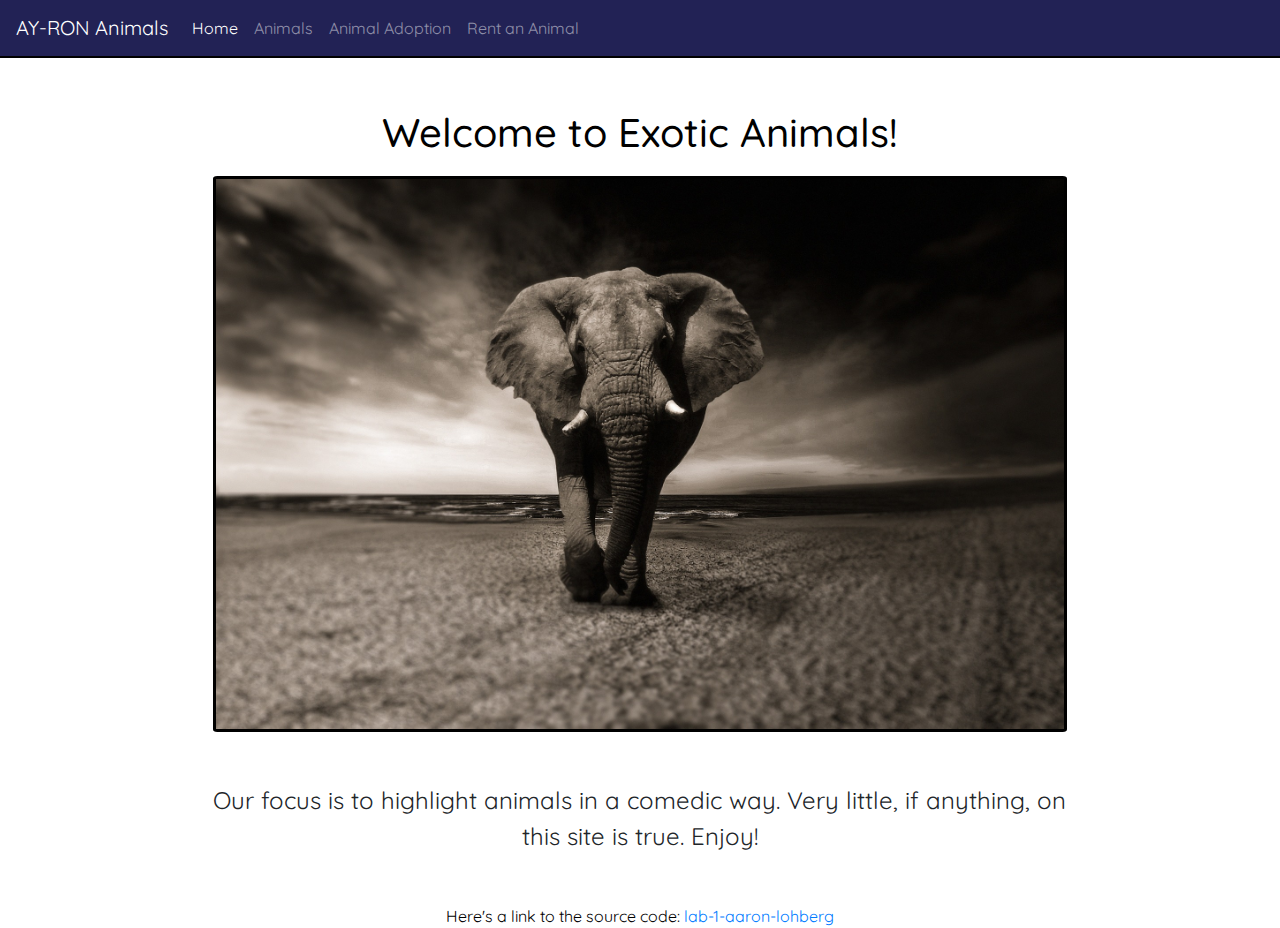
<file: index.html>
<!DOCTYPE html>
<html lang="en" dir="ltr">
  <head>
    <meta charset="utf-8">
    <meta name="viewport" content="width=device-width, initial-scale=1.0">
    <title>AY-RON Animals</title>
    <link rel="stylesheet" href="https://maxcdn.bootstrapcdn.com/bootstrap/4.0.0/css/bootstrap.min.css" integrity="sha384-Gn5384xqQ1aoWXA+058RXPxPg6fy4IWvTNh0E263XmFcJlSAwiGgFAW/dAiS6JXm" crossorigin="anonymous">
    <link href="https://fonts.googleapis.com/css?family=Quicksand" rel="stylesheet">
    <link rel="stylesheet" href="styles.css">
  </head>

  <body>
    <nav class="navbar navbar-expand-lg navbar-dark bg-light">
      <a class="navbar-brand" href="about.html">AY-RON Animals</a>
      <button class="navbar-toggler" type="button" data-toggle="collapse" data-target="#navbarNavAltMarkup" aria-controls="navbarNavAltMarkup" aria-expanded="false" aria-label="Toggle navigation">
        <span class="navbar-toggler-icon"></span>
      </button>
      <div class="collapse navbar-collapse" id="navbarNavAltMarkup">
        <div class="navbar-nav">
          <a class="nav-item nav-link active" href="index.html">Home<span class="sr-only">(current)</span></a>
          <a class="nav-item nav-link" href="animals.html">Animals</a>
          <a class="nav-item nav-link" href="animalAdoption.html">Animal Adoption</a>
          <a class="nav-item nav-link" href="rentAnAnimal.html">Rent an Animal</a>
        </div>
      </div>
    </nav>
    <div class="content">
    <div class="left_side"></div>
    <div class="main_content">
      <h1>Welcome to Exotic Animals!</h1>
      <img id="indexPic" src="/images/elephant.jpg" alt="Elephant picture!">
      <p id="indexP">Our focus is to highlight animals in a comedic way. Very little, if anything, on this site is true. Enjoy!</p>
      <footer>Here's a link to the source code: <a href="https://github.com/BYU-CS-260-Winter-2019/lab-1-aaron-lohberg">lab-1-aaron-lohberg</a></footer>
    </div>
    <div class=right_side>
    </div>
  </div>


<!--
    <section>
      <aside class="left_side">

      </aside>
      <article class="main_content">
        <img src="/images/elephant.jpg" alt="Elephant picture!">
        <footer><a href="https://github.com/BYU-CS-260-Winter-2019/lab-1-aaron-lohberg">lab-1-aaron-lohberg</a></footer>
      </article>
      <aside class="right_side">

      </aside>
    </section>
  -->
  </body>
</html>
</file>
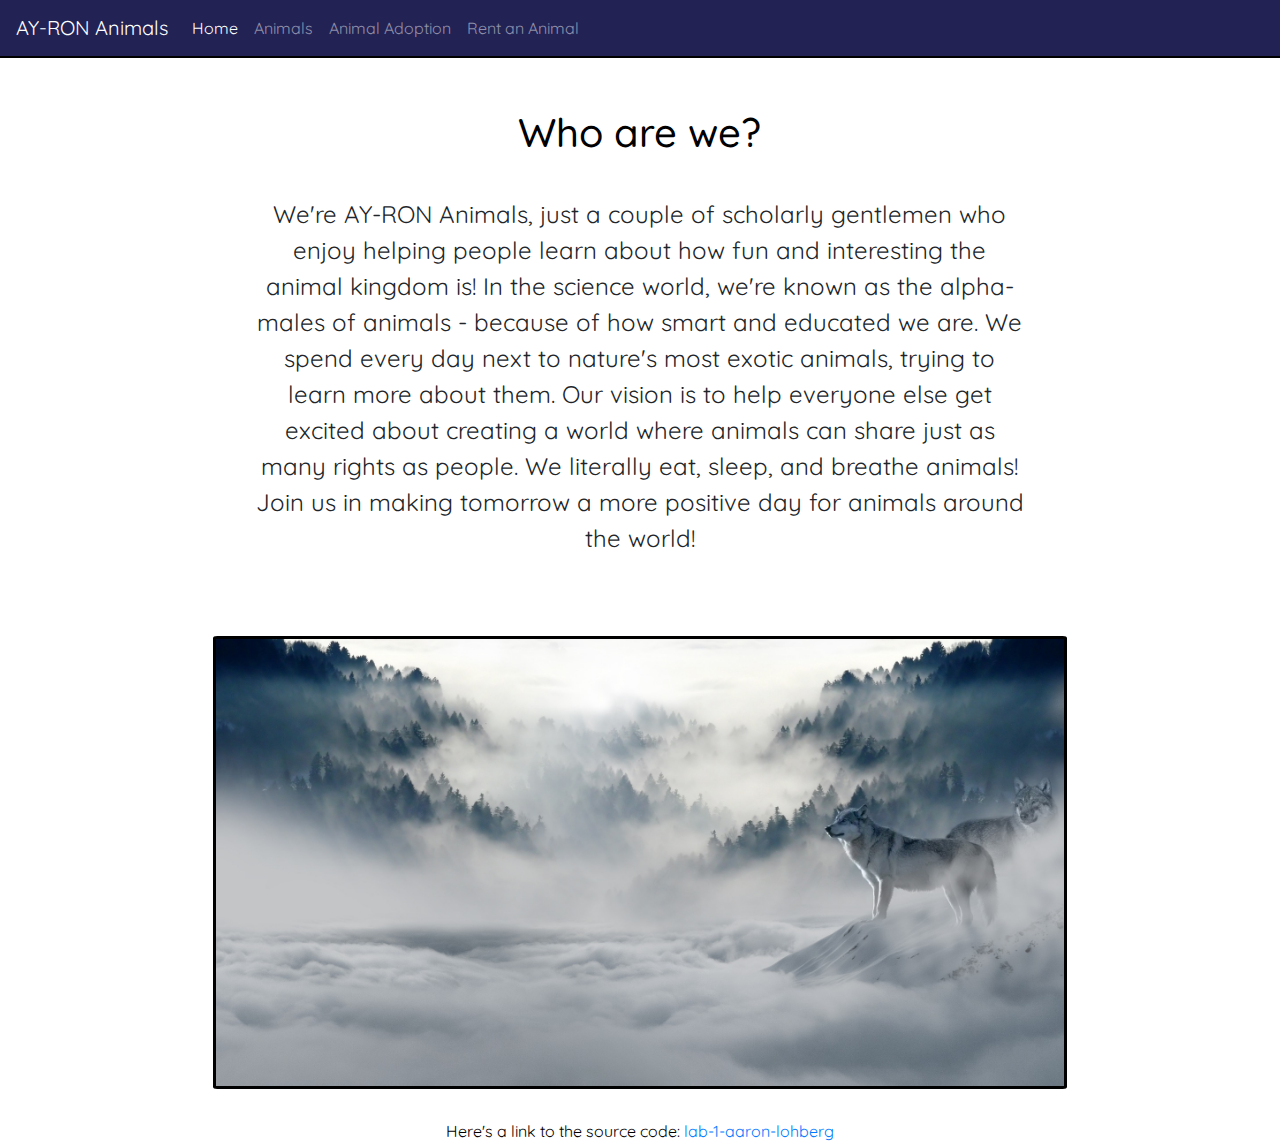
<file: about.html>
<!DOCTYPE html>
<html lang="en" dir="ltr">
  <head>
    <meta charset="utf-8">
    <title>AY-RON Animals</title>
    <link rel="stylesheet" href="https://maxcdn.bootstrapcdn.com/bootstrap/4.0.0/css/bootstrap.min.css" integrity="sha384-Gn5384xqQ1aoWXA+058RXPxPg6fy4IWvTNh0E263XmFcJlSAwiGgFAW/dAiS6JXm" crossorigin="anonymous">
    <link href="https://fonts.googleapis.com/css?family=Quicksand" rel="stylesheet">
    <link rel="stylesheet" href="styles.css">
  </head>

  <body>
    <nav class="navbar navbar-expand-lg navbar-dark bg-light">
      <a class="navbar-brand" href="about.html">AY-RON Animals</a>
      <button class="navbar-toggler" type="button" data-toggle="collapse" data-target="#navbarNavAltMarkup" aria-controls="navbarNavAltMarkup" aria-expanded="false" aria-label="Toggle navigation">
        <span class="navbar-toggler-icon"></span>
      </button>
      <div class="collapse navbar-collapse" id="navbarNavAltMarkup">
        <div class="navbar-nav">
          <a class="nav-item nav-link active" href="index.html">Home<span class="sr-only">(current)</span></a>
          <a class="nav-item nav-link" href="animals.html">Animals</a>
          <a class="nav-item nav-link" href="animalAdoption.html">Animal Adoption</a>
          <a class="nav-item nav-link" href="rentAnAnimal.html">Rent an Animal</a>
        </div>
      </div>
    </nav>




    <div class="content">
    <div class="left_side"></div>
    <div class="main_content">
      <h1>Who are we?</h1>
      <p id="AAP">We're AY-RON Animals, just a couple of scholarly gentlemen who enjoy helping people learn about
      how fun and interesting the animal kingdom is! In the science world, we're known as the alpha-males of animals - because
      of how smart and educated we are. We spend every day next to nature's most exotic animals, trying to learn more about them.
       Our vision is to help everyone else get excited about creating a world where animals can share just as many rights as people.
    We literally eat, sleep, and breathe animals! Join us in making tomorrow a more positive day for animals around the world! </p>

      <img class="aapic" src="/images/wolf.jpg" alt="Cat picture!">

      <footer>Here's a link to the source code: <a href="https://github.com/BYU-CS-260-Winter-2019/lab-1-aaron-lohberg">lab-1-aaron-lohberg</a></footer>
    </div>
    <div class=right_side>
    </div>
  </div>

  </body>
</html>
</file>
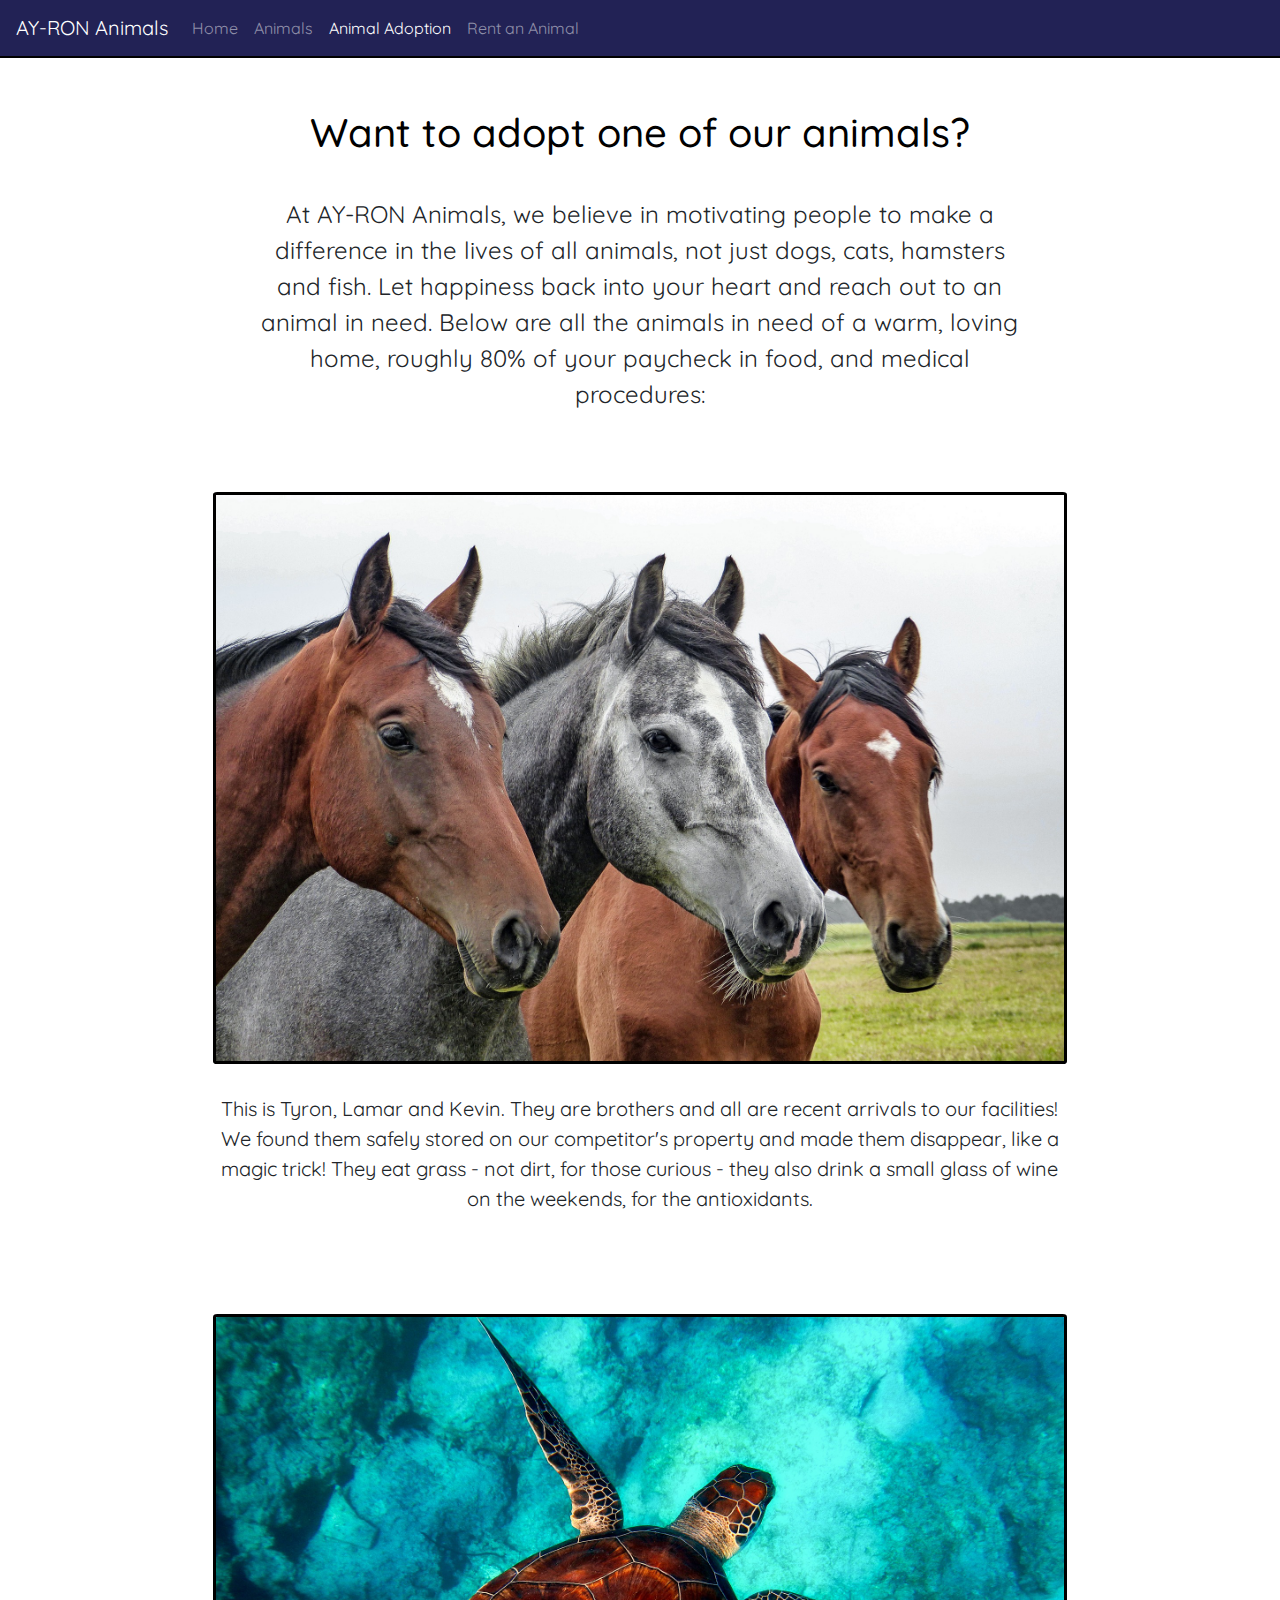
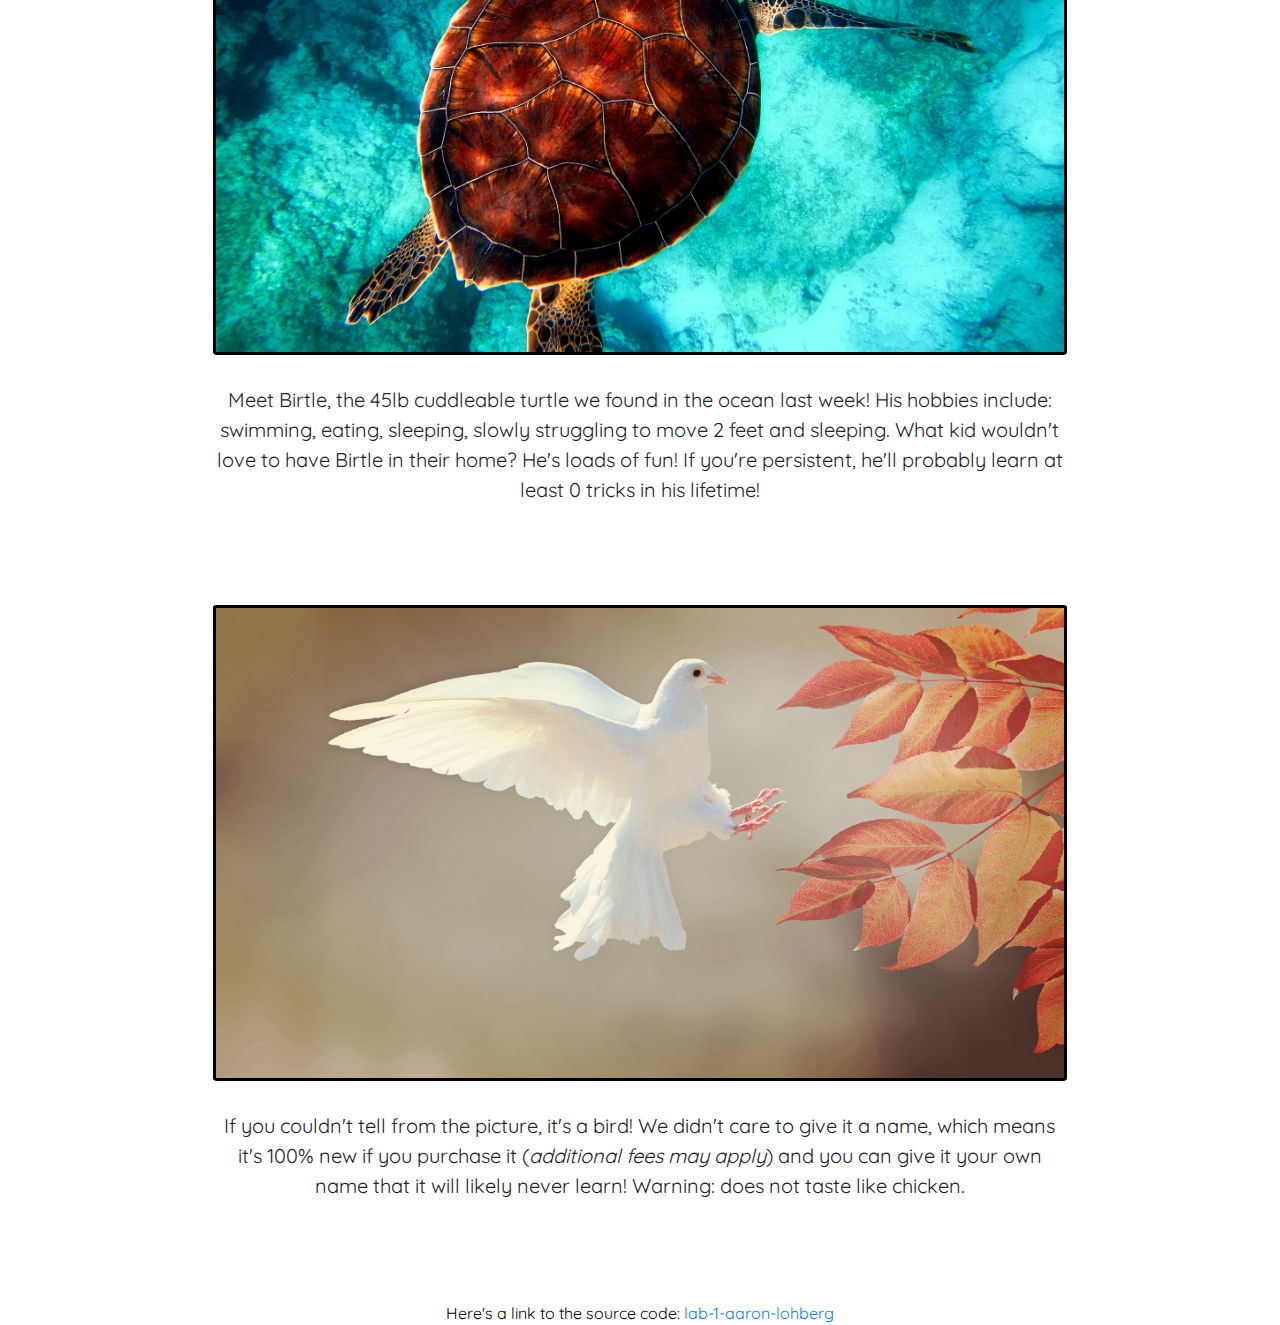
<file: animalAdoption.html>
<!DOCTYPE html>
<html lang="en" dir="ltr">
  <head>
    <meta charset="utf-8">
    <title>AY-RON Animals</title>
    <link rel="stylesheet" href="https://maxcdn.bootstrapcdn.com/bootstrap/4.0.0/css/bootstrap.min.css" integrity="sha384-Gn5384xqQ1aoWXA+058RXPxPg6fy4IWvTNh0E263XmFcJlSAwiGgFAW/dAiS6JXm" crossorigin="anonymous">
    <link href="https://fonts.googleapis.com/css?family=Quicksand" rel="stylesheet">
    <link rel="stylesheet" href="styles.css">
  </head>

  <body>
    <nav class="navbar navbar-expand-lg navbar-dark bg-light">
      <a class="navbar-brand" href="about.html">AY-RON Animals</a>
      <button class="navbar-toggler" type="button" data-toggle="collapse" data-target="#navbarNavAltMarkup" aria-controls="navbarNavAltMarkup" aria-expanded="false" aria-label="Toggle navigation">
        <span class="navbar-toggler-icon"></span>
      </button>
      <div class="collapse navbar-collapse" id="navbarNavAltMarkup">
        <div class="navbar-nav">
          <a class="nav-item nav-link" href="index.html">Home<span class="sr-only">(current)</span></a>
          <a class="nav-item nav-link" href="animals.html">Animals</a>
          <a class="nav-item nav-link active" href="animalAdoption.html">Animal Adoption</a>
          <a class="nav-item nav-link" href="rentAnAnimal.html">Rent an Animal</a>
        </div>
      </div>
    </nav>




    <div class="content">
    <div class="left_side"></div>
    <div class="main_content">
      <h1>Want to adopt one of our animals?</h1>
      <p id="AAP">At AY-RON Animals, we believe in motivating people to make a difference in the lives of all animals,
        not just dogs, cats, hamsters and fish. Let happiness back into your heart and reach out to an animal in need. Below are
      all the animals in need of a warm, loving home, roughly 80% of your paycheck in food, and medical procedures:</p>

      <img class="aapic" src="/images/horses.jpg" alt="Horse picture!">
      <p class="betweenAAPics">This is Tyron, Lamar and Kevin. They are brothers and all are recent arrivals to our facilities! We found them safely
      stored on our competitor's property and made them disappear, like a magic trick! They eat grass - not dirt, for those curious - they also drink a
      small glass of wine on the weekends, for the antioxidants.</p>
      <img class="aapic" src="/images/turtle.jpg" alt="Turtle picture!">
      <p class="betweenAAPics">Meet Birtle, the 45lb cuddleable turtle we found in the ocean last week! His hobbies include: swimming,
      eating, sleeping, slowly struggling to move 2 feet and sleeping. What kid wouldn't love to have Birtle in their home?
    He's loads of fun! If you're persistent, he'll probably learn at least 0 tricks in his lifetime!</p>
      <img class="aapic" src="/images/dove.jpg" alt="Dove picture!">
      <p class="betweenAAPics">If you couldn't tell from the picture, it's a bird! We didn't care to give it a name, which means it's
      100% new if you purchase it (<i>additional fees may apply</i>) and you can give it your own name that it will likely never learn!
    Warning: does not taste like chicken.</p>


      <footer>Here's a link to the source code: <a href="https://github.com/BYU-CS-260-Winter-2019/lab-1-aaron-lohberg">lab-1-aaron-lohberg</a></footer>
    </div>
    <div class=right_side>
    </div>
  </div>
  </body>
</html>
</file>
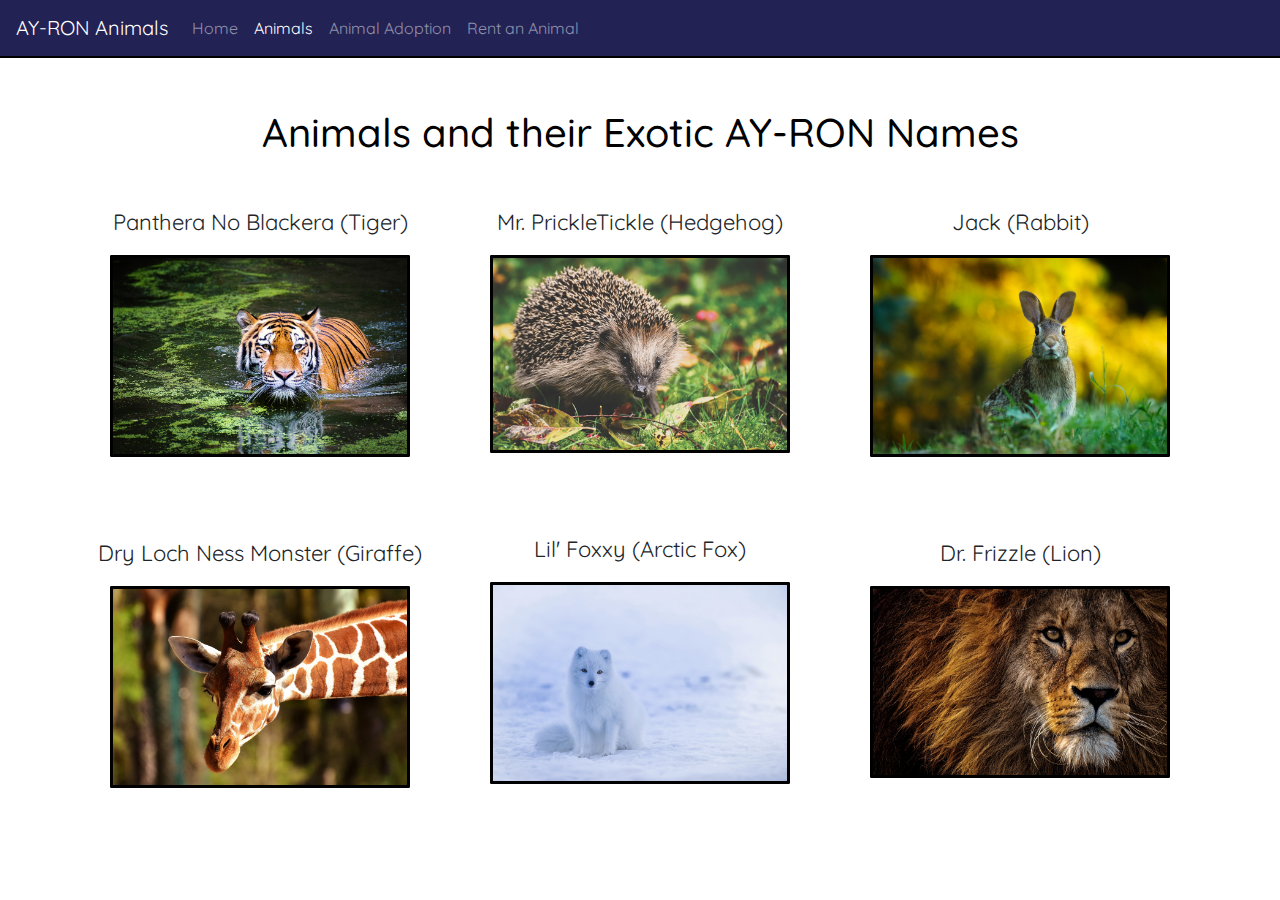
<file: animals.html>
<!DOCTYPE html>
<html lang="en" dir="ltr">
  <head>
    <meta charset="utf-8">
    <title>AY-RON Animals</title>
    <link rel="stylesheet" href="https://maxcdn.bootstrapcdn.com/bootstrap/4.0.0/css/bootstrap.min.css" integrity="sha384-Gn5384xqQ1aoWXA+058RXPxPg6fy4IWvTNh0E263XmFcJlSAwiGgFAW/dAiS6JXm" crossorigin="anonymous">
    <link href="https://fonts.googleapis.com/css?family=Quicksand" rel="stylesheet">
    <link rel="stylesheet" href="styles.css">
  </head>

  <body>
    <nav class="navbar navbar-expand-lg navbar-dark bg-light">
      <a class="navbar-brand" href="about.html">AY-RON Animals</a>
      <button class="navbar-toggler" type="button" data-toggle="collapse" data-target="#navbarNavAltMarkup" aria-controls="navbarNavAltMarkup" aria-expanded="false" aria-label="Toggle navigation">
        <span class="navbar-toggler-icon"></span>
      </button>
      <div class="collapse navbar-collapse" id="navbarNavAltMarkup">
        <div class="navbar-nav">
          <a class="nav-item nav-link" href="index.html">Home<span class="sr-only">(current)</span></a>
          <a class="nav-item nav-link active" href="animals.html">Animals</a>
          <a class="nav-item nav-link" href="animalAdoption.html">Animal Adoption</a>
          <a class="nav-item nav-link" href="rentAnAnimal.html">Rent an Animal</a>
        </div>
      </div>
    </nav>




    <section>
      <aside class="left_side">
      </aside>
      <article class="main_content">
        <h1>Animals and their Exotic AY-RON Names</h1>
            <div class="container">
              <div class="row">
                <div class="col-md">
                  <p class="animalsP">Panthera No Blackera (Tiger)</p>
                  <img class="indexPic1" src="/images/tiger.jpg" alt="Tiger picture!">
                  <p class="animalsP">Dry Loch Ness Monster (Giraffe)</p>
                  <img class="indexPic1" src="/images/giraffe.jpg" alt="Giraffe picture!">

                </div>
                <div class="col-md">
                  <p class="animalsP">Mr. PrickleTickle (Hedgehog)</p>
                  <img class="indexPic1" src="/images/hedgehog.jpg" alt="Hedgehog picture!">
                  <p class="animalsP">Lil' Foxxy (Arctic Fox)</p>
                  <img class="indexPic1" src="/images/arcticfoxxy.jpg" alt="Wolf picture!">

                </div>
                <div class="col-md">
                  <p class="animalsP">Jack (Rabbit)</p>
                  <img class="indexPic1" src="/images/rabbit.jpg" alt="Rabbit picture!">
                  <p class="animalsP">Dr. Frizzle (Lion)</p>
                  <img class="indexPic1" src="/images/lion.jpg" alt="Lion picture!">

                </div>
              </div>
            </div>
      </article>
      <aside class="right_side">
      </aside>
    </section>
  </body>
</html>
</file>
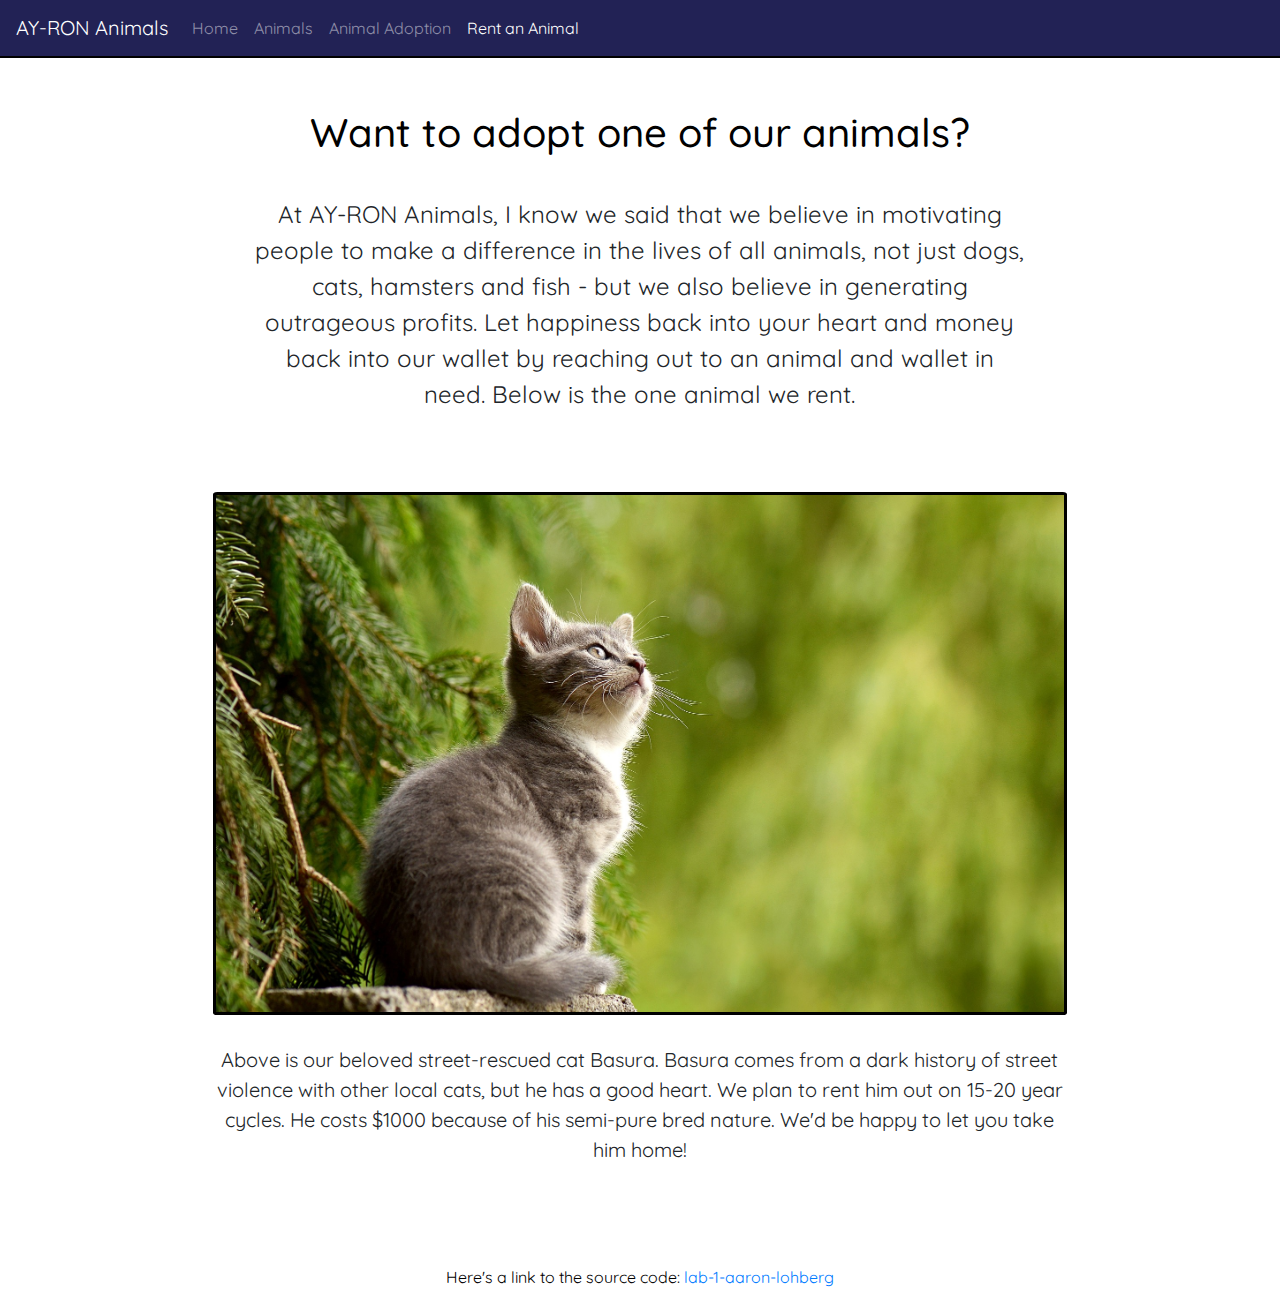
<file: rentAnAnimal.html>
<!DOCTYPE html>
<html lang="en" dir="ltr">
  <head>
    <meta charset="utf-8">
    <title>AY-RON Animals</title>
    <link rel="stylesheet" href="https://maxcdn.bootstrapcdn.com/bootstrap/4.0.0/css/bootstrap.min.css" integrity="sha384-Gn5384xqQ1aoWXA+058RXPxPg6fy4IWvTNh0E263XmFcJlSAwiGgFAW/dAiS6JXm" crossorigin="anonymous">
    <link href="https://fonts.googleapis.com/css?family=Quicksand" rel="stylesheet">
    <link rel="stylesheet" href="styles.css">
  </head>

  <body>
    <nav class="navbar navbar-expand-lg navbar-dark bg-light">
      <a class="navbar-brand" href="about.html">AY-RON Animals</a>
      <button class="navbar-toggler" type="button" data-toggle="collapse" data-target="#navbarNavAltMarkup" aria-controls="navbarNavAltMarkup" aria-expanded="false" aria-label="Toggle navigation">
        <span class="navbar-toggler-icon"></span>
      </button>
      <div class="collapse navbar-collapse" id="navbarNavAltMarkup">
        <div class="navbar-nav">
          <a class="nav-item nav-link" href="index.html">Home<span class="sr-only">(current)</span></a>
          <a class="nav-item nav-link" href="animals.html">Animals</a>
          <a class="nav-item nav-link" href="animalAdoption.html">Animal Adoption</a>
          <a class="nav-item nav-link active" href="rentAnAnimal.html">Rent an Animal</a>
        </div>
      </div>
    </nav>




    <div class="content">
    <div class="left_side"></div>
    <div class="main_content">
      <h1>Want to adopt one of our animals?</h1>
      <p id="AAP">At AY-RON Animals, I know we said that we believe in motivating people to make a difference in the lives of all animals,
        not just dogs, cats, hamsters and fish - but we also believe in generating outrageous profits.
         Let happiness back into your heart and money back into our wallet by reaching out to an animal and wallet in need. Below is the one
          animal we rent.</p>

      <img class="aapic" src="/images/cat.jpg" alt="Cat picture!">
      <p class="betweenAAPics">Above is our beloved street-rescued cat Basura. Basura comes from a dark history of street violence with
      other local cats, but he has a good heart. We plan to rent him out on 15-20 year cycles. He costs $1000 because of his semi-pure bred nature. We'd be happy to let you
    take him home!</p>

      <footer>Here's a link to the source code: <a href="https://github.com/BYU-CS-260-Winter-2019/lab-1-aaron-lohberg">lab-1-aaron-lohberg</a></footer>
    </div>
    <div class=right_side>
    </div>
  </div>
  </body>
</html>
</file>
<file: styles.css>
.content{
  display: flex;
}
body{
  font-family: 'Quicksand', sans-serif;
}
.navbar{
  border-bottom: solid;
  border-width: 2px;
  border-color: black;
}
.animalsP{
  font-size: 22px;
}
.container{
  margin-top: 50px;
}
.indexPic1{
  max-width: 300px;
  max-height: 300px;
  margin-bottom: 80px;
  border: solid;
  border-color: black;
  border-width: 3px;
  border-radius: 0.5%;
}
#AAP{
  font-size: 24px;
  margin: 40px;
  margin-bottom: 80px;
}
.left_side{
  flex: 1;
}
.right_side{
  flex: 1;
}
.main_content{
  text-align: center;
  flex: 4;
}
.aapic{
  max-width: 100%;
  max-height: 100%;
  border: solid;
  border-color: black;
  border-width: 3px;
  border-radius: 0.5%;
  margin-bottom: 30px;
}
.betweenAAPics{
  font-size: 20px;
  margin-bottom: 100px;
}
footer{
  color: black;
}
#indexP{
  font-size: 24px;
  margin-bottom: 50px;
}
h1{
  color: black;
  margin: 20px;
  margin-top: 50px;
}
#indexPic{
  max-width: 100%;
  max-height: 100%;
  border: solid;
  border-color: black;
  border-width: 3px;
  border-radius: 0.5%;
  margin-bottom: 50px;
}
.bg-light{
  background-color: #222255 !important;
}

body{
  background-color: white;
}
</file>
